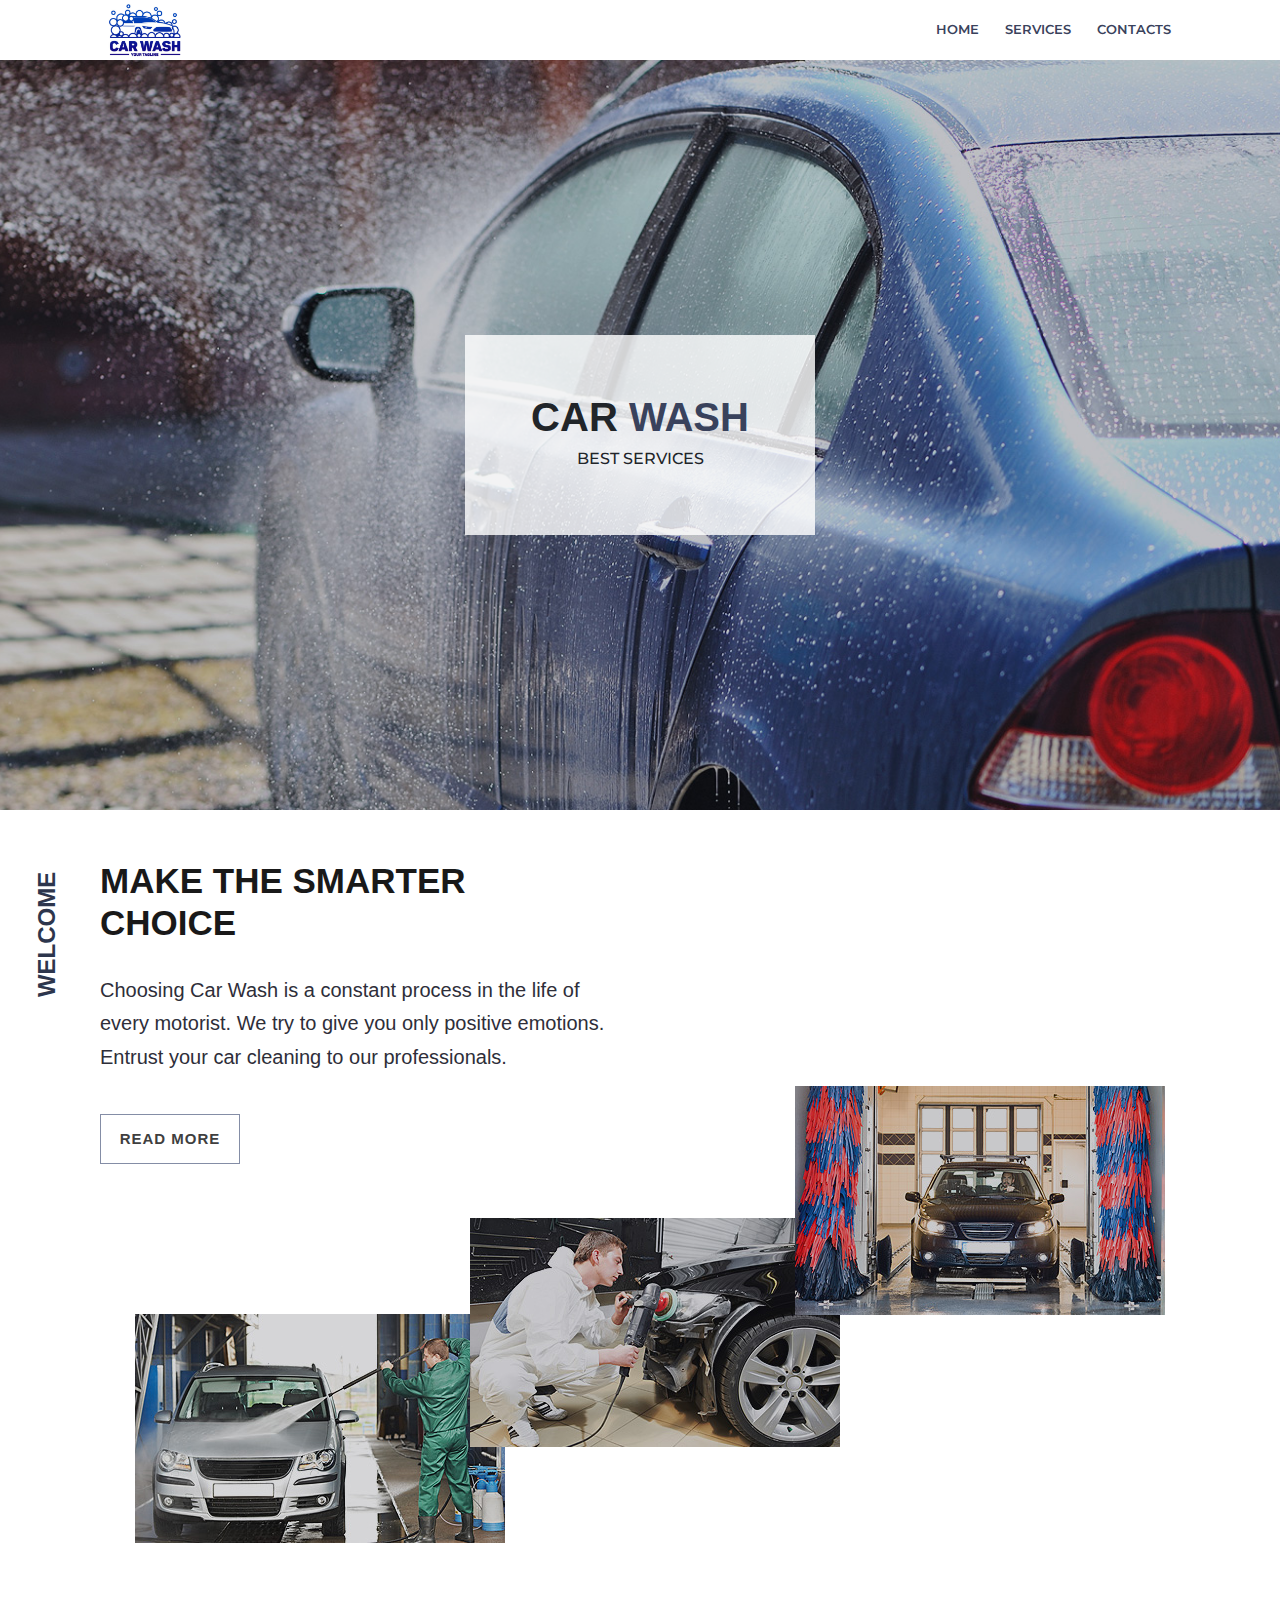
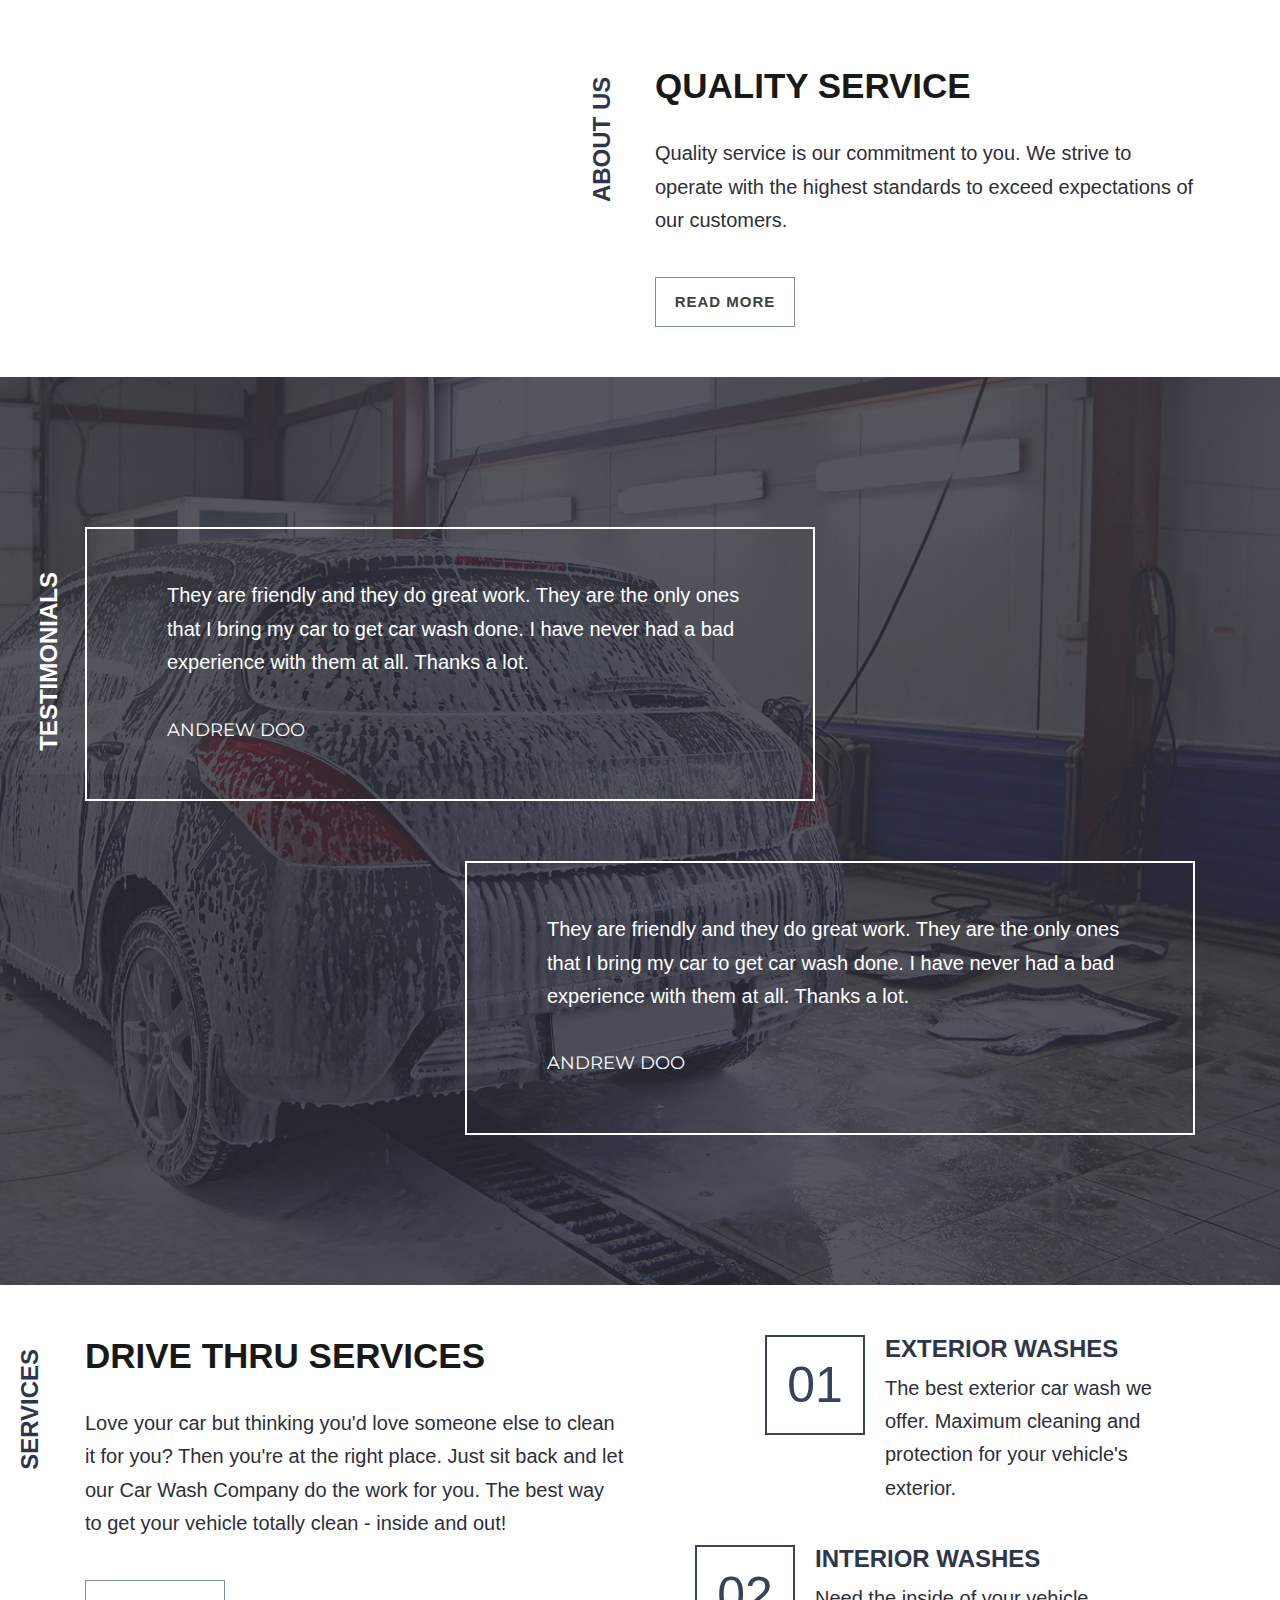
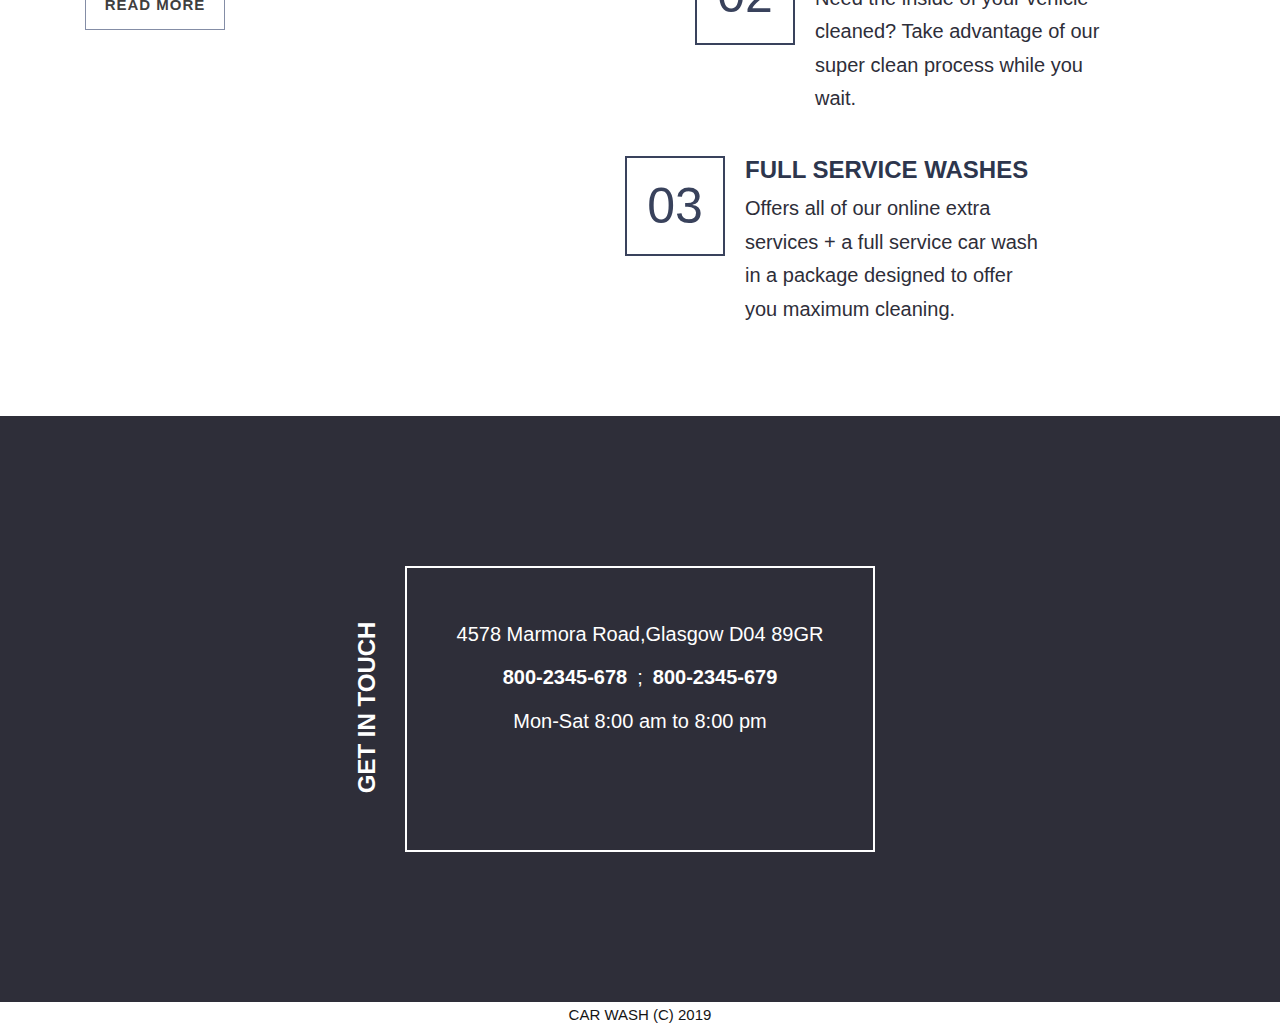
<file: index.html>
<!DOCTYPE html>
<html lang="en">
<head>
    <meta charset="UTF-8">
    <meta name="viewport" content="width=device-width, initial-scale=1.0, maximum-scale=1.0, minimum-scale=1.0, user-scalable=no">
    <title></title>
    <!--Fonts-->
    <link href="https://fonts.googleapis.com/css?family=Montserrat:100,300,400,600,700" rel="stylesheet">
    <link href="https://fonts.googleapis.com/css?family=Roboto:300,400,500,700,900&display=swap" rel="stylesheet">
    <link href="https://fonts.googleapis.com/css?family=Poppins:200,300,400,500,600,700,800&display=swap" rel="stylesheet">
    <!--Jquery-->
    <script src="./vendor/jquery/jquery.min.js"></script>
    <!--Bootstrap 4-->
    <script src="./vendor/bootstrap/bootstrap.min.js"></script>
    <link rel="stylesheet" href="./vendor/bootstrap/bootstrap.min.css">
    <!--Font Awesome-->
    <link rel="stylesheet" href="https://use.fontawesome.com/releases/v5.7.0/css/all.css"
          integrity="sha384-lZN37f5QGtY3VHgisS14W3ExzMWZxybE1SJSEsQp9S+oqd12jhcu+A56Ebc1zFSJ" crossorigin="anonymous">
    <!--Owl Carousel-->
    <script src="./js/owl.carousel.min.js"></script>
    <link rel="stylesheet" href="./css/owl.carousel.css">
    <link rel="stylesheet" href="./css/owl.theme.default.css">
    <!--wow-->
    <link rel="stylesheet" href="./css/animate.css">
    <script src="./js/wow.js"></script>
    <!--Scripts-->
    <script src="./js/scripts.js"></script>
    <!--Styles-->
    <link rel="stylesheet" href="./css/main.css">
</head>
<body class="page-home transition" id="body">
<main>
    <header>

</header>
    <nav class="navbar navbar-expand-lg" id="siteNav">
    <div class="container">
        <a class="navbar-brand pl-3" href="https://arman-aleksanyan.github.io/carwash/"><img src="./img/brand-logo.jpg"></a>
        <div class="navbar-toggler" data-toggle="collapse" data-target="#navbarNav"
             aria-controls="navbarNav"
             aria-expanded="false"
             aria-label="Toggle navigation">
            <div class="toggle">
                <div class="bar"></div>
            </div>
        </div>
        <div class="collapse navbar-collapse pr-lg-3" id="navbarNav">
            <ul class="navbar-nav">
                <li class="nav-item"><a class="nav-link" href="https://arman-aleksanyan.github.io/carwash/">HOME</a></li>
                <li class="nav-item"><a class="nav-link" href="https://arman-aleksanyan.github.io/carwash/services">SERVICES</a></li>
                <li class="nav-item"><a class="nav-link" href="https://arman-aleksanyan.github.io/carwash/contact">CONTACTS</a></li>
            </ul>
        </div>
    </div>
</nav>
    <section class="hero">
        <div class="hero-content">
            <h1>car <span>wash</span></h1>
            <h6>best services</h6>
        </div>
    </section>
    <section class="make-smarter-choice">
        <div class="container">
            <div class="col-12 col-sm-6">
                <h4 class="transformed-word">
                    welcome
                </h4>
                <h2 class="section-title">
                    MAKE THE SMARTER <br>
                    CHOICE
                </h2>
                <p class="section-info">
                    Choosing Car Wash is a constant process in the life of every motorist. We try to give you only
                    positive
                    emotions. Entrust your car cleaning to our professionals.
                </p>
                <div class="make-smarter-choice-button">
                    <button class="transparent-button"  onclick="window.location.href='https://arman-aleksanyan.github.io/carwash/services'"
                    >
                        read more
                    </button>
                </div>
            </div>
            <div class="col-12">
                <div class="row">
                    <div class="col-12 col-sm-4">
                        <div class="make-smarter-choice-img-1">
                            <img src="./img/make-smarter-choice-1.jpg" alt="">
                        </div>
                    </div>
                    <div class="col-12 col-sm-4">
                        <div class="make-smarter-choice-img-2">
                            <img src="./img/make-smarter-choice-2.jpg" alt="">
                        </div>
                    </div>
                    <div class="col-12 col-sm-4">
                        <div class="make-smarter-choice-img-3">
                            <img src="./img/make-smarter-choice-3.jpg" alt="">
                        </div>
                    </div>
                </div>
            </div>
        </div>
    </section>
    <section class="quality-services">
        <div class="container">
            <div class="row">
                <div class="col-12 col-sm-6 offset-0 offset-sm-6 ">
                    <h4 class="transformed-word">
                        about us
                    </h4>
                    <h2 class="section-title">
                        QUALITY SERVICE
                    </h2>
                    <p class="section-info">
                        Quality service is our commitment to you. We strive to operate with the highest standards to
                        exceed expectations of our customers.
                    </p>
                    <div class="make-smarter-choice-button">
                        <button class="transparent-button"  onclick="window.location.href='https://arman-aleksanyan.github.io/carwash/services'">
                            read more
                        </button>
                    </div>
                </div>
            </div>
        </div>
    </section>
    <section class="testimonials">
        <div class="container">
            <div class="row">
                <div class="col-12 col-sm-8">
                    <h4 class="transformed-word">
                        testimonials
                    </h4>
                    <div class="testimonial-wrap">
                        <div class="testimonial-wrap-icon"><i class="fas fa-quote-left"></i></div>
                        <div class="testimonial-wrap-text">
                            <p class="section-info">
                                They are friendly and they do great work. They are the only ones that I bring my car to
                                get car wash done. I have never had a bad experience with them at all. Thanks a lot.
                            </p>
                            <h5 class="section-info-secondary">
                                ANDREW DOO
                            </h5>
                        </div>
                    </div>
                </div>
                <div class="col-12 col-sm-8 offset-0 offset-sm-4">
                    <div class="testimonial-wrap">
                        <div class="testimonial-wrap-icon"><i class="fas fa-quote-left"></i></div>
                        <div class="testimonial-wrap-text">
                            <p class="section-info">
                                They are friendly and they do great work. They are the only ones that I bring my car to
                                get car wash done. I have never had a bad experience with them at all. Thanks a lot.
                            </p>
                            <h5 class="section-info-secondary">
                                ANDREW DOO
                            </h5>
                        </div>
                    </div>
                </div>
            </div>
        </div>
    </section>
    <section class="drive-thru-services">
        <div class="container">
            <div class="row">
                <div class="col-12 col-sm-6">
                    <h4 class="transformed-word">
                        services
                    </h4>
                    <h2 class="section-title">
                        DRIVE THRU SERVICES
                    </h2>
                    <p class="section-info">
                        Love your car but thinking you'd love someone else to clean it for you? Then you're at the right
                        place. Just sit back and let our Car Wash Company do the work for you. The best way to get your
                        vehicle totally clean - inside and out!
                    </p>
                    <div class="make-smarter-choice-button">
                        <button class="transparent-button"  onclick="window.location.href='https://arman-aleksanyan.github.io/carwash/services'">
                            read more
                        </button>
                    </div>
                </div>
                <div class="col-12 col-sm-5 offset-0 offset-sm-1">
                    <div class="col-12">
                        <div class="drive-thru-services-wrap-1">
                            <div class="drive-thru-services-wrap-counter">
                                <h1>01</h1>
                            </div>
                            <div class="drive-thru-services-wrap-text">
                                <h4 class="transformed-word">
                                    exterior washes
                                </h4>
                                <p class="section-info">
                                    The best exterior car wash we offer. Maximum cleaning and protection for your
                                    vehicle's exterior.
                                </p>
                            </div>
                        </div>
                    </div>
                    <div class="col-12">
                        <div class="drive-thru-services-wrap-2">
                            <div class="drive-thru-services-wrap-counter">
                                <h1>02</h1>
                            </div>
                            <div class="drive-thru-services-wrap-text">
                                <h4 class="transformed-word">
                                    interior washes
                                </h4>
                                <p class="section-info">
                                    Need the inside of your vehicle cleaned? Take advantage of our super clean process
                                    while you wait.
                                </p>
                            </div>
                        </div>
                    </div>
                    <div class="col-12">
                        <div class="drive-thru-services-wrap-3">
                            <div class="drive-thru-services-wrap-counter">
                                <h1>03</h1>
                            </div>
                            <div class="drive-thru-services-wrap-text">
                                <h4 class="transformed-word">
                                    full service washes
                                </h4>
                                <p class="section-info">
                                    Offers all of our online extra services + a full service car wash in a package
                                    designed to offer you maximum cleaning.
                                </p>
                            </div>
                        </div>
                    </div>
                </div>
            </div>
        </div>
    </section>
    <footer>
    <section class="get-in-touch">
        <div class="get-in-touch-wrap">
            <h4 class="transformed-word">
                get in touch
            </h4>
            <address>
                <p class="section-info">
                    4578 Marmora Road,Glasgow D04 89GR
                </p>
                <p class="section-info">
                    <a href="tel:+">800-2345-678</a>;<a href="tel:+">800-2345-679</a>
                </p>
                <p class="section-info">Mon-Sat 8:00 am to 8:00 pm</p>
            </address>
            <ul class="list-unstyled list-inline">
                <li class="list-inline-item"><a href=""><i class="fab fa-facebook-f"></i></a></li>
                <li class="list-inline-item"><a href=""><i class="fab fa-twitter"></i></a></li>
                <li class="list-inline-item"><a href=""><i class="fab fa-skype"></i></a></li>
                <li class="list-inline-item"><a href=""><i class="fab fa-google-plus-g"></i></a></li>
                <li class="list-inline-item"><a href=""><i class="fab fa-instagram"></i></a></li>
                <li class="list-inline-item"><a href=""><i class="fab fa-vimeo-v"></i></a></li>
            </ul>
        </div>
    </section>
    <section class="copyright">
        <p class="section-info">
            CAR WASH (C) 2019
        </p>
    </section>
</footer>
</main>
<script>
    $(document).ready(function () {
        $('.owl-carousel').owlCarousel({
            loop: true,
            margin: 10,
            nav: true,
            responsive: {
                0: {
                    items: 1
                },
                1000: {
                    items: 3
                }
            }
        });
        new WOW().init();
    })
</script>
</body>
</html>
</file>
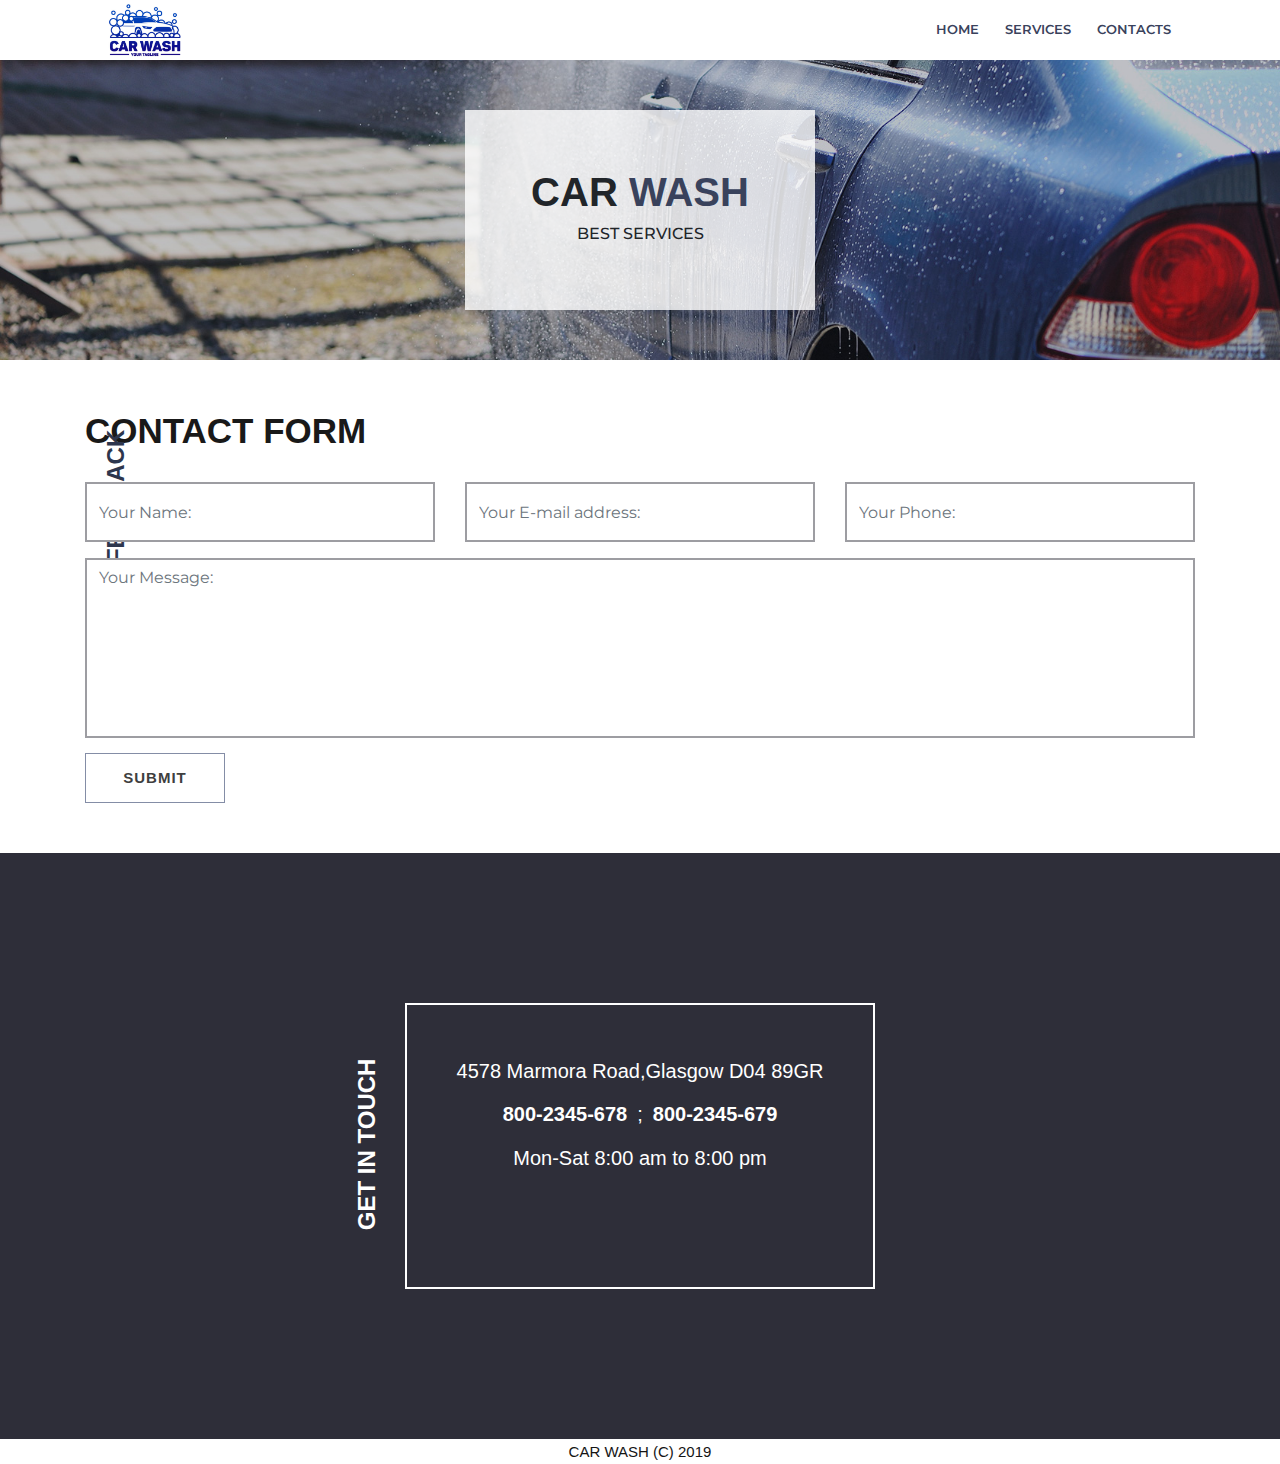
<file: contact.html>
<!DOCTYPE html>
<html lang="en">
<head>
    <meta charset="UTF-8">
    <meta name="viewport" content="width=device-width, initial-scale=1.0, maximum-scale=1.0, minimum-scale=1.0, user-scalable=no">
    <title></title>
    <!--Fonts-->
    <link href="https://fonts.googleapis.com/css?family=Montserrat:100,300,400,600,700" rel="stylesheet">
    <link href="https://fonts.googleapis.com/css?family=Roboto:300,400,500,700,900&display=swap" rel="stylesheet">
    <link href="https://fonts.googleapis.com/css?family=Poppins:200,300,400,500,600,700,800&display=swap" rel="stylesheet">
    <!--Jquery-->
    <script src="./vendor/jquery/jquery.min.js"></script>
    <!--Bootstrap 4-->
    <script src="./vendor/bootstrap/bootstrap.min.js"></script>
    <link rel="stylesheet" href="./vendor/bootstrap/bootstrap.min.css">
    <!--Font Awesome-->
    <link rel="stylesheet" href="https://use.fontawesome.com/releases/v5.7.0/css/all.css"
          integrity="sha384-lZN37f5QGtY3VHgisS14W3ExzMWZxybE1SJSEsQp9S+oqd12jhcu+A56Ebc1zFSJ" crossorigin="anonymous">
    <!--Owl Carousel-->
    <script src="./js/owl.carousel.min.js"></script>
    <link rel="stylesheet" href="./css/owl.carousel.css">
    <link rel="stylesheet" href="./css/owl.theme.default.css">
    <!--wow-->
    <link rel="stylesheet" href="./css/animate.css">
    <script src="./js/wow.js"></script>
    <!--Scripts-->
    <script src="./js/scripts.js"></script>
    <!--Styles-->
    <link rel="stylesheet" href="./css/main.css">
</head>
<body class="page-contacts">
<header>

</header>
<nav class="navbar navbar-expand-lg" id="siteNav">
    <div class="container">
        <a class="navbar-brand pl-3" href="https://arman-aleksanyan.github.io/carwash/"><img src="./img/brand-logo.jpg"></a>
        <div class="navbar-toggler" data-toggle="collapse" data-target="#navbarNav"
             aria-controls="navbarNav"
             aria-expanded="false"
             aria-label="Toggle navigation">
            <div class="toggle">
                <div class="bar"></div>
            </div>
        </div>
        <div class="collapse navbar-collapse pr-lg-3" id="navbarNav">
            <ul class="navbar-nav">
                <li class="nav-item"><a class="nav-link" href="https://arman-aleksanyan.github.io/carwash/">HOME</a></li>
                <li class="nav-item"><a class="nav-link" href="https://arman-aleksanyan.github.io/carwash/services">SERVICES</a></li>
                <li class="nav-item"><a class="nav-link" href="https://arman-aleksanyan.github.io/carwash/contact">CONTACTS</a></li>
            </ul>
        </div>
    </div>
</nav>
<section class="contact-hero">
    <div class="hero-content">
        <h1>car <span>wash</span></h1>
        <h6>best services</h6>
    </div>
</section>
<section class="feedback">
    <div class="container">
        <h2 class="section-title">
            contact form
        </h2>
        <form action="">
            <div class="row">
                <h4 class="transformed-word">
                    feedback
                </h4>
                <div class="col-12 col-sm-4">
                    <div class="form-group">
                        <input class="form-control" type="text" name="your name" id="yourName" placeholder="Your Name:">
                    </div>
                </div>
                <div class="col-12 col-sm-4">
                    <div class="form-group">
                        <input class="form-control" type="text" name="email" id="email"
                               placeholder="Your E-mail address:">
                    </div>
                </div>
                <div class="col-12 col-sm-4">
                    <div class="form-group">
                        <input class="form-control" type="text" name="your phone" id="yourPhone"
                               placeholder="Your Phone:">
                    </div>
                </div>
                <div class="col-12">
                    <textarea class="form-control" name="message" id="message"
                              style="resize: none" placeholder="Your Message:"></textarea>
                </div>
                <div class="col-12">
                    <div class="contact-form-button">
                        <button class="contact-form-button transparent-button" type="submit">
                            submit
                        </button>
                    </div>
                </div>
            </div>
        </form>

    </div>
</section>
<footer>
    <section class="get-in-touch">
        <div class="get-in-touch-wrap">
            <h4 class="transformed-word">
                get in touch
            </h4>
            <address>
                <p class="section-info">
                    4578 Marmora Road,Glasgow D04 89GR
                </p>
                <p class="section-info">
                    <a href="tel:+">800-2345-678</a>;<a href="tel:+">800-2345-679</a>
                </p>
                <p class="section-info">Mon-Sat 8:00 am to 8:00 pm</p>
            </address>
            <ul class="list-unstyled list-inline">
                <li class="list-inline-item"><a href=""><i class="fab fa-facebook-f"></i></a></li>
                <li class="list-inline-item"><a href=""><i class="fab fa-twitter"></i></a></li>
                <li class="list-inline-item"><a href=""><i class="fab fa-skype"></i></a></li>
                <li class="list-inline-item"><a href=""><i class="fab fa-google-plus-g"></i></a></li>
                <li class="list-inline-item"><a href=""><i class="fab fa-instagram"></i></a></li>
                <li class="list-inline-item"><a href=""><i class="fab fa-vimeo-v"></i></a></li>
            </ul>
        </div>
    </section>
    <section class="copyright">
        <p class="section-info">
            CAR WASH (C) 2019
        </p>
    </section>
</footer>
</body>
</html>
</file>
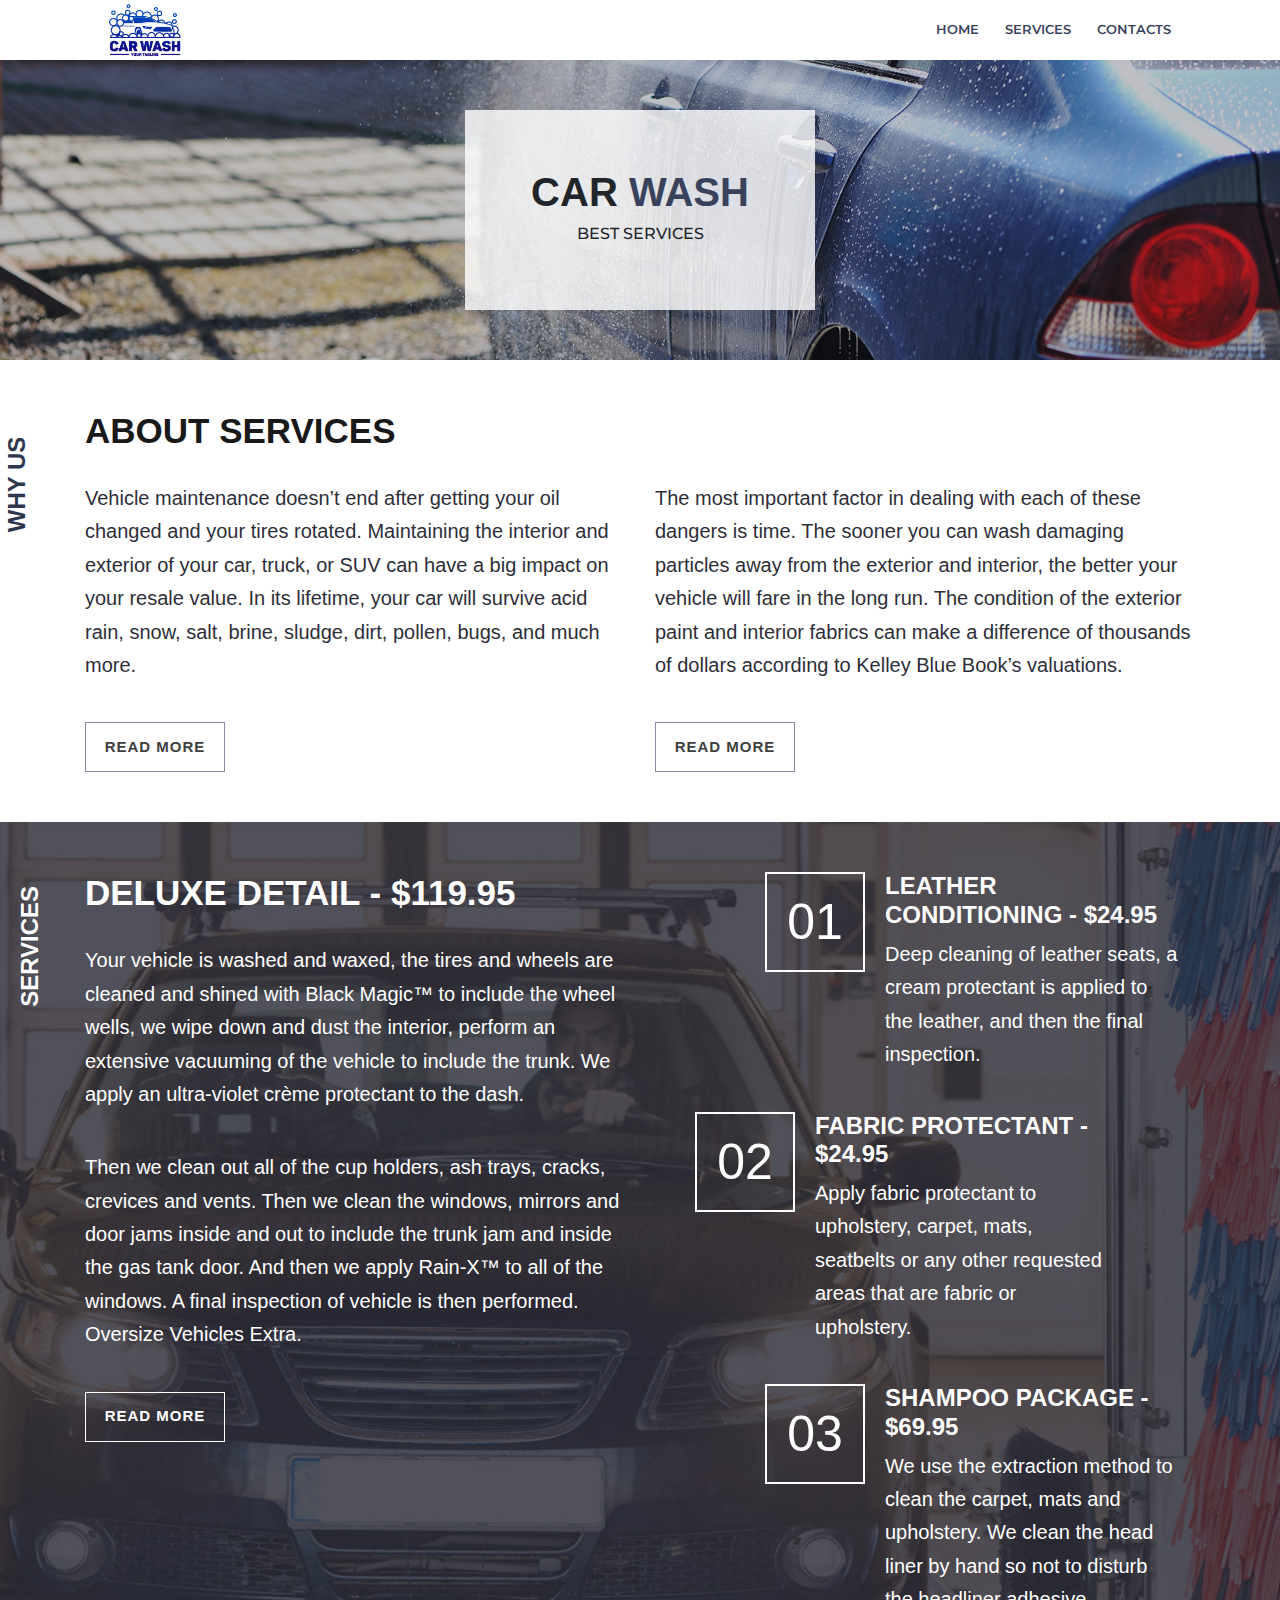
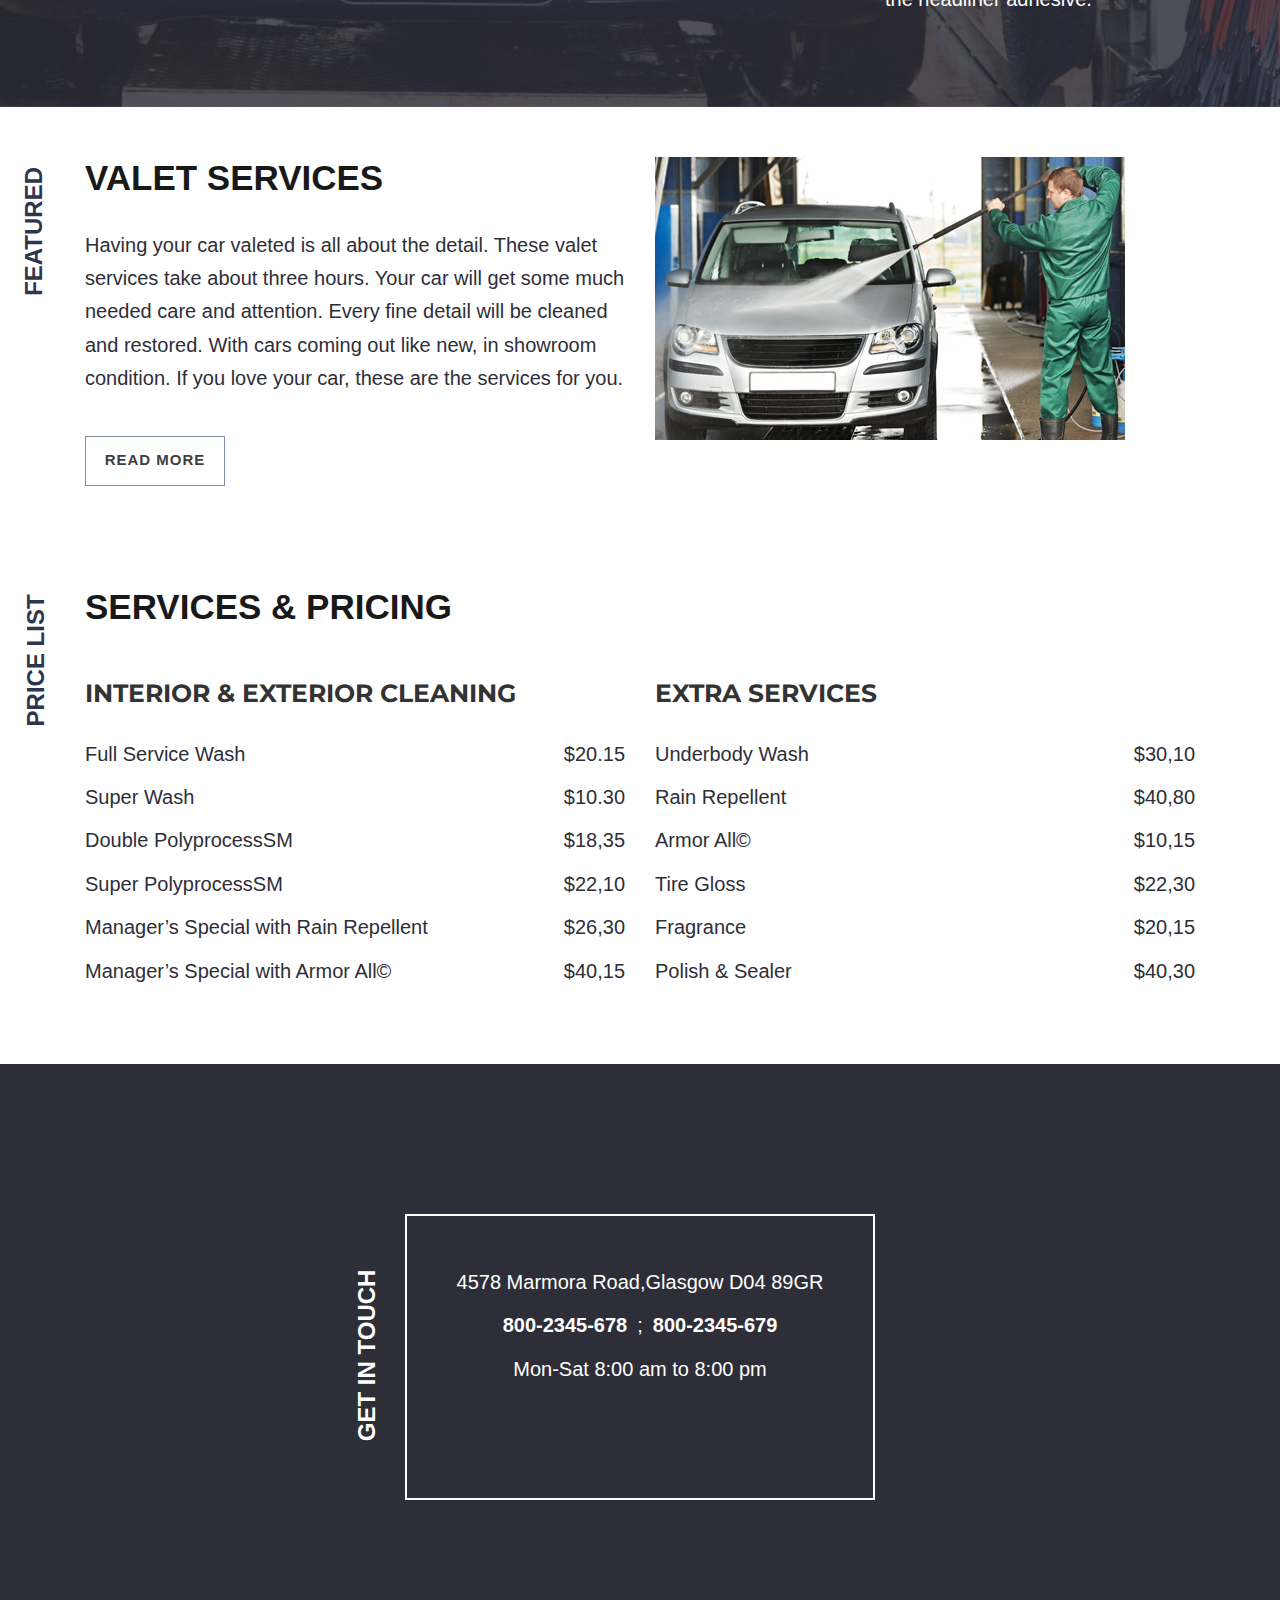
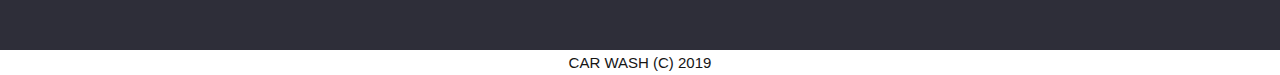
<file: services.html>
<!DOCTYPE html>
<html lang="en">
<head>
    <meta charset="UTF-8">
    <meta name="viewport" content="width=device-width, initial-scale=1.0, maximum-scale=1.0, minimum-scale=1.0, user-scalable=no">
    <title></title>
    <!--Fonts-->
    <link href="https://fonts.googleapis.com/css?family=Montserrat:100,300,400,600,700" rel="stylesheet">
    <link href="https://fonts.googleapis.com/css?family=Roboto:300,400,500,700,900&display=swap" rel="stylesheet">
    <link href="https://fonts.googleapis.com/css?family=Poppins:200,300,400,500,600,700,800&display=swap" rel="stylesheet">
    <!--Jquery-->
    <script src="./vendor/jquery/jquery.min.js"></script>
    <!--Bootstrap 4-->
    <script src="./vendor/bootstrap/bootstrap.min.js"></script>
    <link rel="stylesheet" href="./vendor/bootstrap/bootstrap.min.css">
    <!--Font Awesome-->
    <link rel="stylesheet" href="https://use.fontawesome.com/releases/v5.7.0/css/all.css"
          integrity="sha384-lZN37f5QGtY3VHgisS14W3ExzMWZxybE1SJSEsQp9S+oqd12jhcu+A56Ebc1zFSJ" crossorigin="anonymous">
    <!--Owl Carousel-->
    <script src="./js/owl.carousel.min.js"></script>
    <link rel="stylesheet" href="./css/owl.carousel.css">
    <link rel="stylesheet" href="./css/owl.theme.default.css">
    <!--wow-->
    <link rel="stylesheet" href="./css/animate.css">
    <script src="./js/wow.js"></script>
    <!--Scripts-->
    <script src="./js/scripts.js"></script>
    <!--Styles-->
    <link rel="stylesheet" href="./css/main.css">
</head>
<body class="page-services">
<header>

</header>
<nav class="navbar navbar-expand-lg" id="siteNav">
    <div class="container">
        <a class="navbar-brand pl-3" href="https://arman-aleksanyan.github.io/carwash/"><img src="./img/brand-logo.jpg"></a>
        <div class="navbar-toggler" data-toggle="collapse" data-target="#navbarNav"
             aria-controls="navbarNav"
             aria-expanded="false"
             aria-label="Toggle navigation">
            <div class="toggle">
                <div class="bar"></div>
            </div>
        </div>
        <div class="collapse navbar-collapse pr-lg-3" id="navbarNav">
            <ul class="navbar-nav">
                <li class="nav-item"><a class="nav-link" href="https://arman-aleksanyan.github.io/carwash/">HOME</a></li>
                <li class="nav-item"><a class="nav-link" href="https://arman-aleksanyan.github.io/carwash/services">SERVICES</a></li>
                <li class="nav-item"><a class="nav-link" href="https://arman-aleksanyan.github.io/carwash/contact">CONTACTS</a></li>
            </ul>
        </div>
    </div>
</nav>
<section class="services-hero">
    <div class="hero-content">
        <h1>car <span>wash</span></h1>
        <h6>best services</h6>
    </div>
</section>
<section class="why-us">
    <div class="container">
        <div class="row">
            <div class="col-12">
                <h4 class="transformed-word">
                    why us
                </h4>
                <h2 class="section-title">
                    about services
                </h2>
            </div>
            <div class="col-12 col-sm-6 mb-5 mb-sm-0">

                <p class="section-info">
                    Vehicle maintenance doesn’t end after getting your oil changed and your tires rotated. Maintaining
                    the interior and exterior of your car, truck, or SUV can have a big impact on your resale value. In
                    its lifetime, your car will survive acid rain, snow, salt, brine, sludge, dirt, pollen, bugs, and
                    much more.
                </p>
                <div class="why-us-button">
                    <button class="transparent-button"  onclick="window.location.href='https://arman-aleksanyan.github.io/carwash/services'">
                        read more
                    </button>
                </div>
            </div>
            <div class="col-12 col-sm-6">

                <p class="section-info">
                    The most important factor in dealing with each of these dangers is time. The sooner you can wash
                    damaging particles away from the exterior and interior, the better your vehicle will fare in the
                    long run. The condition of the exterior paint and interior fabrics can make a difference of
                    thousands of dollars according to Kelley Blue Book’s valuations.
                </p>
                <div class="why-us-button">
                    <button class="transparent-button"  onclick="window.location.href='https://arman-aleksanyan.github.io/carwash/services'">
                        read more
                    </button>
                </div>
            </div>
        </div>
    </div>
</section>
<section class="services">
    <div class="container">
        <div class="row">
            <div class="col-12 col-sm-6">
                <h4 class="transformed-word">
                    services
                </h4>
                <h2 class="section-title">
                    DELUXE DETAIL - $119.95
                </h2>
                <p class="section-info">
                    Your vehicle is washed and waxed, the tires and wheels are cleaned and shined with Black Magic™ to
                    include the wheel wells, we wipe down and dust the interior, perform an extensive vacuuming of the
                    vehicle to include the trunk. We apply an ultra-violet crème protectant to the dash.
                </p>
                <p class="section-info">
                    Then we clean out all of the cup holders, ash trays, cracks, crevices and vents. Then we clean the
                    windows, mirrors and door jams inside and out to include the trunk jam and inside the gas tank door.
                    And then we apply Rain-X™ to all of the windows. A final inspection of vehicle is then performed.
                    Oversize Vehicles Extra.
                </p>
                <div class="services-button">
                    <button class="transparent-button"  onclick="window.location.href='https://arman-aleksanyan.github.io/carwash/services'">
                        read more
                    </button>
                </div>
            </div>
            <div class="col-12 col-sm-5 offset-0 offset-sm-1">
                <div class="col-12">
                    <div class="services-wrap-1">
                        <div class="services-wrap-counter">
                            <h1>01</h1>
                        </div>
                        <div class="services-wrap-text">
                            <h4 class="transformed-word">
                                LEATHER CONDITIONING - $24.95
                            </h4>
                            <p class="section-info">
                                Deep cleaning of leather seats, a cream protectant is applied to the leather, and then
                                the final inspection.
                            </p>
                        </div>
                    </div>
                </div>
                <div class="col-12">
                    <div class="services-wrap-2">
                        <div class="services-wrap-counter">
                            <h1>02</h1>
                        </div>
                        <div class="services-wrap-text">
                            <h4 class="transformed-word">
                                FABRIC PROTECTANT - $24.95
                            </h4>
                            <p class="section-info">
                                Apply fabric protectant to upholstery, carpet, mats, seatbelts or any other requested
                                areas that are fabric or upholstery.
                            </p>
                        </div>
                    </div>
                </div>
                <div class="col-12">
                    <div class="services-wrap-3">
                        <div class="services-wrap-counter">
                            <h1>03</h1>
                        </div>
                        <div class="services-wrap-text">
                            <h4 class="transformed-word">
                                SHAMPOO PACKAGE - $69.95
                            </h4>
                            <p class="section-info">
                                We use the extraction method to clean the carpet, mats and upholstery. We clean the head
                                liner by hand so not to disturb the headliner adhesive.
                            </p>
                        </div>
                    </div>
                </div>
            </div>
        </div>
    </div>
</section>
<section class="featured">
    <div class="container">
        <div class="row">
            <div class="col-12 col-sm-6">
                <h4 class="transformed-word">
                    featured
                </h4>
                <h2 class="section-title">
                    valet services
                </h2>
                <p class="section-info">
                    Having your car valeted is all about the detail. These valet services take about three hours. Your
                    car will get some much needed care and attention. Every fine detail will be cleaned and restored.
                    With cars coming out like new, in showroom condition. If you love your car, these are the services
                    for you.
                </p>
                <div class="featured-button">
                    <button class="transparent-button"  onclick="window.location.href='https://arman-aleksanyan.github.io/carwash/services'">read more</button>
                </div>
            </div>
            <div class="col-12 col-sm-6">
                <img src="./img/featured-img.jpg" alt="">
            </div>
        </div>
    </div>
</section>
<section class="price-list">
    <div class="container">
        <div class="row">
            <div class="col-12">
                <h4 class="transformed-word">
                    price list
                </h4>
                <h2 class="section-title">
                    services & pricing
                </h2>
            </div>
            <div class="col-12 col-sm-6">
                <h3 class="section-title-secondary">
                    INTERIOR & EXTERIOR CLEANING
                </h3>
                <ul class="list-unstyled">
                    <li><p class="section-info">Full Service Wash</p>
                        <p class="section-info">$20.15</p></li>
                    <li><p class="section-info">Super Wash</p>
                        <p class="section-info">$10.30</p></li>
                    <li><p class="section-info">Double PolyprocessSM</p>
                        <p class="section-info">$18,35</p></li>
                    <li><p class="section-info">Super PolyprocessSM</p>
                        <p class="section-info">$22,10</p></li>
                    <li><p class="section-info">Manager’s Special with Rain Repellent</p>
                        <p class="section-info">$26,30</p></li>
                    <li><p class="section-info">Manager’s Special with Armor All©</p>
                        <p class="section-info">$40,15</p></li>
                </ul>
            </div>
            <div class="col-12 col-sm-6">
                <h3 class="section-title-secondary">
                    EXTRA SERVICES
                </h3>
                <ul class="list-unstyled">
                    <li><p class="section-info">Underbody Wash</p>
                        <p class="section-info">$30,10</p></li>
                    <li><p class="section-info">Rain Repellent</p>
                        <p class="section-info">$40,80</p></li>
                    <li><p class="section-info">Armor All©</p>
                        <p class="section-info">$10,15</p></li>
                    <li><p class="section-info">Tire Gloss</p>
                        <p class="section-info">$22,30</p></li>
                    <li><p class="section-info">Fragrance</p>
                        <p class="section-info">$20,15</p></li>
                    <li><p class="section-info">Polish & Sealer</p>
                        <p class="section-info">$40,30</p></li>
                </ul>
            </div>
        </div>
    </div>
</section>
<footer>
    <section class="get-in-touch">
        <div class="get-in-touch-wrap">
            <h4 class="transformed-word">
                get in touch
            </h4>
            <address>
                <p class="section-info">
                    4578 Marmora Road,Glasgow D04 89GR
                </p>
                <p class="section-info">
                    <a href="tel:+">800-2345-678</a>;<a href="tel:+">800-2345-679</a>
                </p>
                <p class="section-info">Mon-Sat 8:00 am to 8:00 pm</p>
            </address>
            <ul class="list-unstyled list-inline">
                <li class="list-inline-item"><a href=""><i class="fab fa-facebook-f"></i></a></li>
                <li class="list-inline-item"><a href=""><i class="fab fa-twitter"></i></a></li>
                <li class="list-inline-item"><a href=""><i class="fab fa-skype"></i></a></li>
                <li class="list-inline-item"><a href=""><i class="fab fa-google-plus-g"></i></a></li>
                <li class="list-inline-item"><a href=""><i class="fab fa-instagram"></i></a></li>
                <li class="list-inline-item"><a href=""><i class="fab fa-vimeo-v"></i></a></li>
            </ul>
        </div>
    </section>
    <section class="copyright">
        <p class="section-info">
            CAR WASH (C) 2019
        </p>
    </section>
</footer>
</body>
</html>
</file>
<file: css/main.css>
a:hover {
  text-decoration: none; }

section {
  padding: 50px 0; }

h2.section-title {
  font-family: 'Open Sans', sans-serif;
  color: #191919;
  font-size: 35px;
  font-weight: 700;
  text-transform: uppercase;
  margin-bottom: 30px; }

h3.section-title-secondary {
  font-size: 30px;
  font-family: 'Montserrat', sans-serif;
  font-weight: 700;
  color: #333333;
  margin-bottom: 30px; }

h4.transformed-word {
  position: absolute;
  text-transform: uppercase;
  color: #2d364d;
  -webkit-transform: rotate(-90deg);
          transform: rotate(-90deg);
  font-family: 'Open Sans', sans-serif;
  font-weight: 700;
  left: -100px;
  top: 60px; }

p.section-info {
  font-size: 20px;
  font-family: 'Open Sans', sans-serif;
  color: #2e2e39;
  font-weight: 300;
  line-height: 1.67;
  letter-spacing: 0px;
  margin-bottom: 40px; }

h5.section-info-secondary {
  color: #181818;
  font-weight: 400;
  text-transform: uppercase;
  font-family: 'Montserrat', sans-serif;
  font-size: 18px; }

button.green-button {
  font-family: 'Montserrat', sans-serif;
  cursor: pointer;
  text-transform: uppercase;
  border-radius: 5px;
  font-weight: 400;
  letter-spacing: 1px;
  font-size: 15px;
  padding: 22px 38px;
  text-align: center;
  border: 0;
  background-color: #2cc895;
  color: #FFFFFF; }
  button.green-button:hover {
    background-color: #4baef8;
    color: #FFFFFF;
    text-decoration: none; }

button.transparent-button {
  font-family: 'Open Sans', sans-serif;
  cursor: pointer;
  text-transform: uppercase;
  font-weight: 700;
  letter-spacing: 1px;
  font-size: 15px;
  height: 50px;
  width: 140px;
  text-align: center;
  border: 1px solid rgba(63, 77, 116, 0.64);
  background-color: transparent;
  color: #3f3f3f; }
  button.transparent-button:hover {
    color: #FFFFFF;
    background-color: rgba(63, 77, 116, 0.64);
    text-decoration: none;
    border: 0; }

html {
  height: 100%; }

body {
  position: relative;
  min-height: 100%;
  opacity: 0;
  font-family: 'Montserrat', sans-serif;
  font-weight: 300;
  -webkit-transition: all 1s linear;
  transition: all 1s linear; }
  body.animated {
    opacity: 1; }

main {
  position: relative; }

nav {
  z-index: 1001; }
  nav.navbar {
    height: 60px;
    left: 0;
    right: 0;
    background-color: #FFFFFF;
    -webkit-transition: all 1s ease;
    transition: all 1s ease;
    padding-left: 0;
    padding-right: 0; }
    nav.navbar .navbar-toggler .toggle {
      width: 30px;
      height: 30px;
      display: -webkit-box;
      display: -ms-flexbox;
      display: flex;
      -webkit-box-pack: center;
          -ms-flex-pack: center;
              justify-content: center;
      -webkit-box-align: center;
          -ms-flex-align: center;
              align-items: center;
      z-index: 10; }
      nav.navbar .navbar-toggler .toggle .bar {
        position: relative;
        width: 22px;
        height: 2px;
        background: #39425c; }
        nav.navbar .navbar-toggler .toggle .bar:before, nav.navbar .navbar-toggler .toggle .bar:after {
          content: '';
          position: absolute;
          width: 100%;
          height: 100%;
          background: inherit;
          left: 0;
          -webkit-transform-origin: center center;
                  transform-origin: center center;
          -webkit-transition: top .25s ease, bottom .25s ease, -webkit-transform .25s ease;
          transition: top .25s ease, bottom .25s ease, -webkit-transform .25s ease;
          transition: transform .25s ease, top .25s ease, bottom .25s ease;
          transition: transform .25s ease, top .25s ease, bottom .25s ease, -webkit-transform .25s ease; }
        nav.navbar .navbar-toggler .toggle .bar:before {
          top: -8px; }
        nav.navbar .navbar-toggler .toggle .bar:after {
          bottom: -8px; }
      nav.navbar .navbar-toggler .toggle.clicked .bar {
        background: transparent; }
        nav.navbar .navbar-toggler .toggle.clicked .bar:before, nav.navbar .navbar-toggler .toggle.clicked .bar:after {
          background: #000; }
        nav.navbar .navbar-toggler .toggle.clicked .bar:before {
          -webkit-transform: rotate(45deg);
                  transform: rotate(45deg);
          top: 0;
          background: #39425c; }
        nav.navbar .navbar-toggler .toggle.clicked .bar:after {
          -webkit-transform: rotate(-45deg);
                  transform: rotate(-45deg);
          bottom: 0;
          background: #39425c; }
    nav.navbar.sticky {
      position: fixed;
      height: 60px;
      top: 0;
      left: 0;
      right: 0;
      background-color: #FFFFFF;
      -webkit-box-shadow: 0 3px 6px 0 rgba(0, 0, 0, 0.16);
              box-shadow: 0 3px 6px 0 rgba(0, 0, 0, 0.16);
      z-index: 1001; }
      nav.navbar.sticky a.navbar-brand {
        height: 55px; }
      nav.navbar.sticky .navbar-collapse ul li a.nav-link {
        font-size: 13px; }
    nav.navbar a.navbar-brand {
      margin: 0;
      padding: 0;
      -webkit-transition: all 1s ease;
      transition: all 1s ease;
      cursor: pointer;
      display: -webkit-box;
      display: -ms-flexbox;
      display: flex;
      -webkit-box-align: center;
          -ms-flex-align: center;
              align-items: center; }
      nav.navbar a.navbar-brand img {
        height: 55px; }
    nav.navbar .navbar-collapse {
      -webkit-box-pack: end;
          -ms-flex-pack: end;
              justify-content: flex-end; }
      nav.navbar .navbar-collapse ul li + li {
        margin-left: 10px; }
      nav.navbar .navbar-collapse ul li.active a.nav-link {
        color: #39425c; }
      nav.navbar .navbar-collapse ul li a.nav-link {
        cursor: pointer;
        font-size: 13px;
        font-weight: 600;
        color: #39425c;
        -webkit-transition: all 0.3s linear;
        transition: all 0.3s linear; }
        nav.navbar .navbar-collapse ul li a.nav-link.active {
          color: #C0B283; }
        nav.navbar .navbar-collapse ul li a.nav-link:hover {
          color: #808fbb; }
      nav.navbar .navbar-collapse.collapsing, nav.navbar .navbar-collapse.show {
        background-color: white; }
        nav.navbar .navbar-collapse.collapsing ul li, nav.navbar .navbar-collapse.show ul li {
          padding: 7px 0;
          margin: 0;
          text-align: center; }
          nav.navbar .navbar-collapse.collapsing ul li a.nav-link, nav.navbar .navbar-collapse.show ul li a.nav-link {
            color: #000;
            text-transform: uppercase;
            font-size: 14px; }
            nav.navbar .navbar-collapse.collapsing ul li a.nav-link.page-link, nav.navbar .navbar-collapse.show ul li a.nav-link.page-link {
              max-width: 120px;
              margin: 0 auto; }

.box {
  width: 300px;
  height: 200px;
  background: #dedede;
  -webkit-transition-property: -webkit-box-shadow,-webkit-transform;
  transition-property: -webkit-box-shadow,-webkit-transform;
  transition-property: box-shadow,transform;
  transition-property: box-shadow,transform,-webkit-box-shadow,-webkit-transform;
  -webkit-transition-duration: 600ms;
          transition-duration: 600ms;
  -webkit-transition-timing-function: cubic-bezier(0.16, 1, 0.29, 0.99);
          transition-timing-function: cubic-bezier(0.16, 1, 0.29, 0.99);
  -webkit-box-shadow: 0 2px 8px rgba(0, 0, 0, 0.05);
          box-shadow: 0 2px 8px rgba(0, 0, 0, 0.05); }
  .box:hover {
    -webkit-box-shadow: 0 12px 30px 0 rgba(0, 0, 0, 0.2);
            box-shadow: 0 12px 30px 0 rgba(0, 0, 0, 0.2); }

section.hero {
  background-image: url(../img/hero-bg.jpg);
  background-repeat: no-repeat;
  background-size: cover;
  background-position: 100% 100%;
  height: calc(100vh - 150px);
  display: -webkit-box;
  display: -ms-flexbox;
  display: flex;
  -webkit-box-pack: center;
      -ms-flex-pack: center;
          justify-content: center;
  -webkit-box-align: center;
      -ms-flex-align: center;
          align-items: center; }
  section.hero .hero-content {
    background-color: rgba(255, 255, 255, 0.81);
    height: 200px;
    width: 350px;
    display: -webkit-box;
    display: -ms-flexbox;
    display: flex;
    -webkit-box-orient: vertical;
    -webkit-box-direction: normal;
        -ms-flex-direction: column;
            flex-direction: column;
    -webkit-box-pack: center;
        -ms-flex-pack: center;
            justify-content: center;
    -webkit-box-align: center;
        -ms-flex-align: center;
            align-items: center; }
    section.hero .hero-content h1 {
      text-transform: uppercase;
      font-size: 40px;
      font-family: 'Open Sans', sans-serif;
      font-weight: 700; }
      section.hero .hero-content h1 span {
        color: #39425c; }
    section.hero .hero-content h6 {
      text-transform: uppercase; }

section.make-smarter-choice h4.transformed-word {
  left: -100px;
  top: 60px; }

section.make-smarter-choice p {
  margin-bottom: 40px; }

section.make-smarter-choice .make-smarter-choice-button {
  margin-bottom: 150px; }

section.make-smarter-choice .make-smarter-choice-img-1 {
  position: absolute;
  left: 50px; }

section.make-smarter-choice .make-smarter-choice-img-2 {
  position: absolute;
  bottom: -132px; }

section.make-smarter-choice .make-smarter-choice-img-3 {
  position: absolute;
  bottom: 0;
  left: -30px; }

section.quality-services {
  padding-top: 300px; }
  section.quality-services h4.transformed-word {
    left: -100px;
    top: 60px; }

section.testimonials {
  padding: 120px 0;
  background-image: url(../img/testimonial-bg.jpg);
  background-repeat: no-repeat;
  background-size: cover;
  background-position: 100% 100%; }
  section.testimonials h4.transformed-word {
    color: #FFFFFF;
    left: -110px;
    top: 150px; }
  section.testimonials .testimonial-wrap {
    margin: 30px 0;
    display: -webkit-box;
    display: -ms-flexbox;
    display: flex;
    padding: 50px;
    border: 2px solid #FFFFFF; }
    section.testimonials .testimonial-wrap .testimonial-wrap-icon {
      margin-right: 30px; }
      section.testimonials .testimonial-wrap .testimonial-wrap-icon i {
        color: #FFFFFF;
        font-size: 35px; }
    section.testimonials .testimonial-wrap .testimonial-wrap-text p {
      color: #FFFFFF; }
    section.testimonials .testimonial-wrap .testimonial-wrap-text h5 {
      color: #FFFFFF; }

section.drive-thru-services .drive-thru-services-wrap-1, section.drive-thru-services .drive-thru-services-wrap-2, section.drive-thru-services .drive-thru-services-wrap-3 {
  display: -webkit-box;
  display: -ms-flexbox;
  display: flex; }
  section.drive-thru-services .drive-thru-services-wrap-1 .drive-thru-services-wrap-counter, section.drive-thru-services .drive-thru-services-wrap-2 .drive-thru-services-wrap-counter, section.drive-thru-services .drive-thru-services-wrap-3 .drive-thru-services-wrap-counter {
    margin-right: 20px;
    height: 100px;
    min-width: 100px;
    border: 2px solid #39425c;
    display: -webkit-box;
    display: -ms-flexbox;
    display: flex;
    -webkit-box-pack: center;
        -ms-flex-pack: center;
            justify-content: center;
    -webkit-box-align: center;
        -ms-flex-align: center;
            align-items: center; }
    section.drive-thru-services .drive-thru-services-wrap-1 .drive-thru-services-wrap-counter h1, section.drive-thru-services .drive-thru-services-wrap-2 .drive-thru-services-wrap-counter h1, section.drive-thru-services .drive-thru-services-wrap-3 .drive-thru-services-wrap-counter h1 {
      font-size: 50px;
      font-family: 'Open Sans', sans-serif;
      color: #39425c;
      margin-bottom: 0; }
  section.drive-thru-services .drive-thru-services-wrap-1 .drive-thru-services-wrap-text h4, section.drive-thru-services .drive-thru-services-wrap-2 .drive-thru-services-wrap-text h4, section.drive-thru-services .drive-thru-services-wrap-3 .drive-thru-services-wrap-text h4 {
    position: unset;
    -webkit-transform: unset;
            transform: unset; }

section.drive-thru-services .drive-thru-services-wrap-2 {
  position: relative;
  left: -70px; }

section.drive-thru-services .drive-thru-services-wrap-3 {
  position: relative;
  left: -140px; }

section.get-in-touch {
  padding: 150px 0;
  background-color: #2e2e39;
  display: -webkit-box;
  display: -ms-flexbox;
  display: flex;
  -webkit-box-pack: center;
      -ms-flex-pack: center;
          justify-content: center;
  -webkit-box-align: center;
      -ms-flex-align: center;
          align-items: center; }
  section.get-in-touch .get-in-touch-wrap {
    position: relative;
    text-align: center;
    padding: 50px;
    border: 2px solid #FFFFFF; }
    section.get-in-touch .get-in-touch-wrap h4.transformed-word {
      color: #FFFFFF;
      left: -125px;
      top: 125px; }
    section.get-in-touch .get-in-touch-wrap p {
      color: #FFFFFF;
      margin-bottom: 10px; }
    section.get-in-touch .get-in-touch-wrap a {
      margin: 0 10px;
      color: #FFFFFF; }
    section.get-in-touch .get-in-touch-wrap p a {
      font-weight: 700; }
      section.get-in-touch .get-in-touch-wrap p a:hover {
        color: gray; }
    section.get-in-touch .get-in-touch-wrap ul li a i {
      font-size: 20px; }
      section.get-in-touch .get-in-touch-wrap ul li a i:hover {
        color: gray; }

section.copyright {
  padding: 0;
  max-height: 50px;
  display: -webkit-box;
  display: -ms-flexbox;
  display: flex;
  -webkit-box-pack: center;
      -ms-flex-pack: center;
          justify-content: center;
  -webkit-box-align: center;
      -ms-flex-align: center;
          align-items: center; }
  section.copyright p.section-info {
    font-size: 15px;
    margin-bottom: 0;
    color: #151515; }

section.services-hero {
  background-image: url(../img/hero-bg.jpg);
  background-repeat: no-repeat;
  background-size: cover;
  background-position: 100% 100%;
  height: 300px;
  display: -webkit-box;
  display: -ms-flexbox;
  display: flex;
  -webkit-box-pack: center;
      -ms-flex-pack: center;
          justify-content: center;
  -webkit-box-align: center;
      -ms-flex-align: center;
          align-items: center; }
  section.services-hero .hero-content {
    background-color: rgba(255, 255, 255, 0.81);
    height: 200px;
    width: 350px;
    display: -webkit-box;
    display: -ms-flexbox;
    display: flex;
    -webkit-box-orient: vertical;
    -webkit-box-direction: normal;
        -ms-flex-direction: column;
            flex-direction: column;
    -webkit-box-pack: center;
        -ms-flex-pack: center;
            justify-content: center;
    -webkit-box-align: center;
        -ms-flex-align: center;
            align-items: center; }
    section.services-hero .hero-content h1 {
      text-transform: uppercase;
      font-size: 40px;
      font-family: 'Open Sans', sans-serif;
      font-weight: 700; }
      section.services-hero .hero-content h1 span {
        color: #39425c; }
    section.services-hero .hero-content h6 {
      text-transform: uppercase; }

section.services {
  background-image: url(../img/services-bg.jpg);
  background-repeat: no-repeat;
  background-size: cover;
  background-position: 100% 100%; }
  section.services h4.transformed-word {
    color: #FFFFFF; }
  section.services h2.section-title {
    color: #FFFFFF; }
  section.services p.section-info {
    color: #FFFFFF; }
  section.services .services-wrap-1, section.services .services-wrap-2, section.services .services-wrap-3 {
    display: -webkit-box;
    display: -ms-flexbox;
    display: flex; }
    section.services .services-wrap-1 .services-wrap-counter, section.services .services-wrap-2 .services-wrap-counter, section.services .services-wrap-3 .services-wrap-counter {
      margin-right: 20px;
      height: 100px;
      min-width: 100px;
      border: 2px solid #FFFFFF;
      display: -webkit-box;
      display: -ms-flexbox;
      display: flex;
      -webkit-box-pack: center;
          -ms-flex-pack: center;
              justify-content: center;
      -webkit-box-align: center;
          -ms-flex-align: center;
              align-items: center; }
      section.services .services-wrap-1 .services-wrap-counter h1, section.services .services-wrap-2 .services-wrap-counter h1, section.services .services-wrap-3 .services-wrap-counter h1 {
        font-size: 50px;
        font-family: 'Open Sans', sans-serif;
        color: #FFFFFF;
        margin-bottom: 0; }
    section.services .services-wrap-1 .services-wrap-text h4, section.services .services-wrap-2 .services-wrap-text h4, section.services .services-wrap-3 .services-wrap-text h4 {
      color: #FFFFFF;
      position: unset;
      -webkit-transform: unset;
              transform: unset; }
  section.services .services-wrap-2 {
    position: relative;
    left: -70px; }
  section.services .services-wrap-3 {
    position: relative; }
  section.services .services-button {
    margin-bottom: 30px; }
    section.services .services-button button {
      color: #FFFFFF;
      border-color: #FFFFFF; }

section.price-list h2.section-title {
  margin-bottom: 50px; }

section.price-list h3.section-title-secondary {
  font-size: 25px;
  margin-bottom: 30px; }

section.price-list ul li {
  display: -webkit-box;
  display: -ms-flexbox;
  display: flex;
  -webkit-box-pack: justify;
      -ms-flex-pack: justify;
          justify-content: space-between;
  -webkit-box-align: center;
      -ms-flex-align: center;
          align-items: center; }
  section.price-list ul li p {
    margin-bottom: 10px; }

section.contact-hero {
  background-image: url(../img/hero-bg.jpg);
  background-repeat: no-repeat;
  background-size: cover;
  background-position: 100% 100%;
  height: 300px;
  display: -webkit-box;
  display: -ms-flexbox;
  display: flex;
  -webkit-box-pack: center;
      -ms-flex-pack: center;
          justify-content: center;
  -webkit-box-align: center;
      -ms-flex-align: center;
          align-items: center; }
  section.contact-hero .hero-content {
    background-color: rgba(255, 255, 255, 0.81);
    height: 200px;
    width: 350px;
    display: -webkit-box;
    display: -ms-flexbox;
    display: flex;
    -webkit-box-orient: vertical;
    -webkit-box-direction: normal;
        -ms-flex-direction: column;
            flex-direction: column;
    -webkit-box-pack: center;
        -ms-flex-pack: center;
            justify-content: center;
    -webkit-box-align: center;
        -ms-flex-align: center;
            align-items: center; }
    section.contact-hero .hero-content h1 {
      text-transform: uppercase;
      font-size: 40px;
      font-family: 'Open Sans', sans-serif;
      font-weight: 700; }
      section.contact-hero .hero-content h1 span {
        color: #39425c; }
    section.contact-hero .hero-content h6 {
      text-transform: uppercase; }

section.feedback h4.transformed-word {
  left: 50px;
  top: unset; }

section.feedback form input {
  border-radius: 0;
  border: 2px solid #9d9da2;
  height: 60px; }

section.feedback form textarea {
  border-radius: 0;
  border: 2px solid #9d9da2;
  height: 180px;
  margin-bottom: 15px; }

@media (max-width: 575px) {
  nav.navbar {
    height: 70px; }
  nav.navbar.sticky {
    height: 70px; }
  nav.navbar a.navbar-brand img {
    height: 55px; }
  section.hero {
    background-position: 50% 100%; }
  section.hero .hero-content {
    width: 80%; }
  section.make-smarter-choice .make-smarter-choice-img-3 {
    position: unset;
    width: 100%; }
  section.make-smarter-choice .make-smarter-choice-img-2 {
    position: unset;
    width: 100%;
    margin-bottom: 30px; }
  section.make-smarter-choice .make-smarter-choice-img-1 {
    position: unset;
    width: 100%;
    margin-bottom: 30px; }
  section.make-smarter-choice img {
    width: 100%; }
  section.make-smarter-choice .make-smarter-choice-button {
    margin-bottom: 50px; }
  section.quality-services {
    padding-top: 50px; }
  section.testimonials .testimonial-wrap {
    padding: 50px 5px; }
  section.testimonials {
    background-position: 74% 100%; }
  .make-smarter-choice-button {
    margin-bottom: 20px; }
  section.drive-thru-services .drive-thru-services-wrap-1, section.drive-thru-services .drive-thru-services-wrap-2, section.drive-thru-services .drive-thru-services-wrap-3 {
    -webkit-box-orient: vertical;
    -webkit-box-direction: normal;
        -ms-flex-direction: column;
            flex-direction: column; }
  section.drive-thru-services .drive-thru-services-wrap-1 .drive-thru-services-wrap-counter, section.drive-thru-services .drive-thru-services-wrap-2 .drive-thru-services-wrap-counter, section.drive-thru-services .drive-thru-services-wrap-3 .drive-thru-services-wrap-counter {
    width: 50%;
    margin: 0 auto;
    margin-bottom: 20px; }
  section.drive-thru-services .drive-thru-services-wrap-2 {
    position: unset; }
  section.drive-thru-services .drive-thru-services-wrap-1 .drive-thru-services-wrap-text h4, section.drive-thru-services .drive-thru-services-wrap-2 .drive-thru-services-wrap-text h4, section.drive-thru-services .drive-thru-services-wrap-3 .drive-thru-services-wrap-text h4 {
    text-align: center; }
  section.drive-thru-services .drive-thru-services-wrap-3 {
    position: unset; }
  section.get-in-touch {
    padding: 50px 0; }
  section.get-in-touch .get-in-touch-wrap {
    width: 95%;
    margin: 0 auto;
    padding: 20px; }
  section.services-hero {
    background-position: 50% 100%; }
  section.services-hero .hero-content {
    width: 80%; }
  section.services .services-wrap-1, section.services .services-wrap-2, section.services .services-wrap-3 {
    -webkit-box-orient: vertical;
    -webkit-box-direction: normal;
        -ms-flex-direction: column;
            flex-direction: column; }
  .services-button {
    margin-bottom: 30px; }
    .services-button button {
      color: #FFFFFF;
      border-color: #FFFFFF; }
  section.services .services-wrap-1 .services-wrap-counter, section.services .services-wrap-2 .services-wrap-counter, section.services .services-wrap-3 .services-wrap-counter {
    width: 50%;
    margin: 0 auto;
    margin-bottom: 20px; }
  section.services .services-wrap-1 .services-wrap-text h4, section.services .services-wrap-2 .services-wrap-text h4, section.services .services-wrap-3 .services-wrap-text h4 {
    text-align: center; }
  section.services .services-wrap-1, section.services .services-wrap-2, section.services .services-wrap-3 {
    position: unset; }
  .featured-button {
    margin-bottom: 30px; }
  section.featured img {
    width: 100%; }
  section.contact-hero .hero-content {
    width: 80%; }
  section.contact-hero {
    background-position: 50% 100%; }
  section.feedback h4.transformed-word {
    display: none; } }

@media (max-width: 991px) {
  nav.sticky a.navbar-brand {
    width: 180px; } }
</file>
